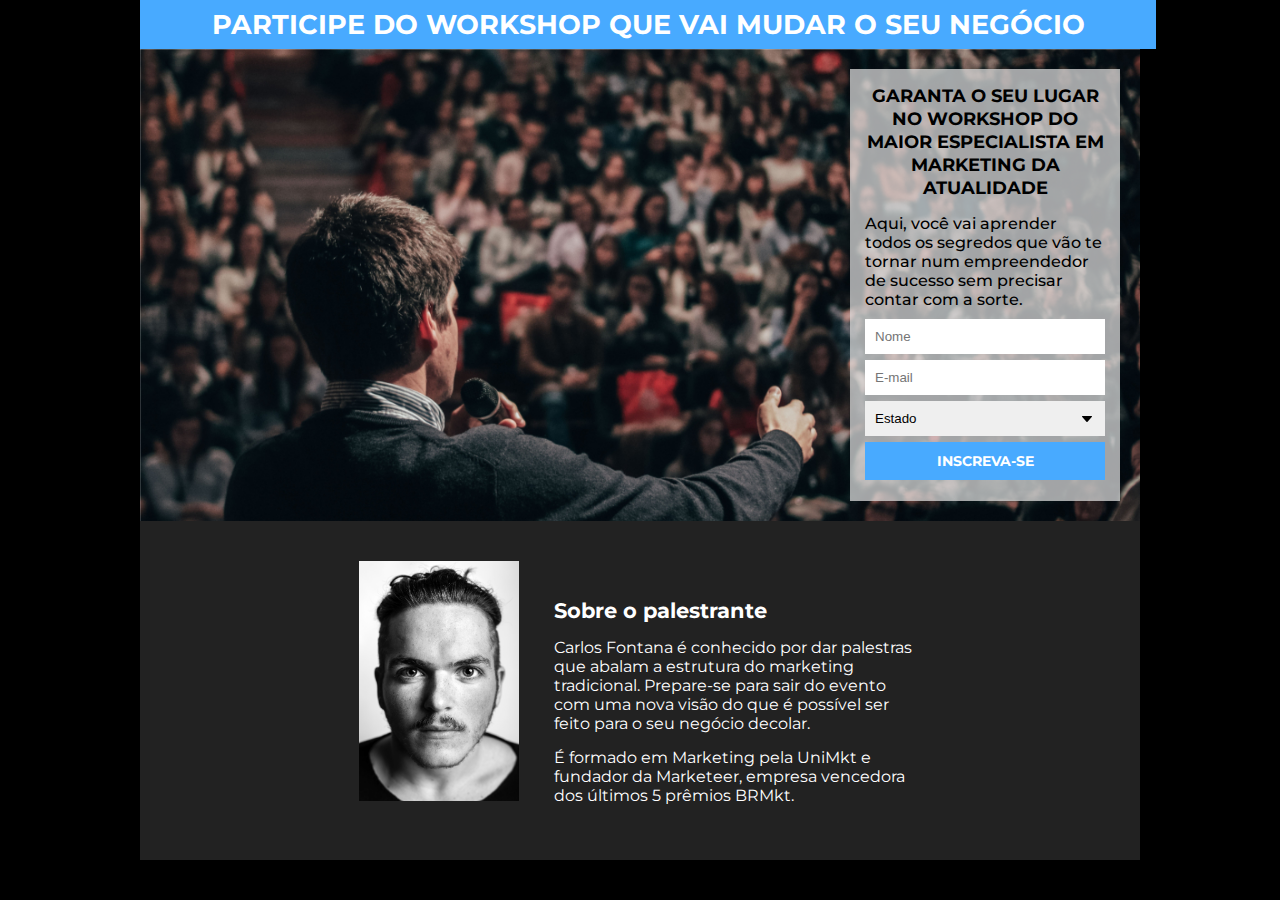
<file: capture-page/index.html>
<!DOCTYPE html>
<html lang="en">
<head>
    <meta charset="UTF-8">
    <meta http-equiv="X-UA-Compatible" content="IE=edge">
    <meta name="viewport" content="width=device-width, initial-scale=1.0">

    
    <link rel="stylesheet" type="text/css" href="./css/style.css">
    <link href="https://fonts.googleapis.com/css2?family=Montserrat:wght@300;400;500;600;700&display=swap" rel="stylesheet">


    <link rel="icon" href="./assets/images/ico.png" type="image/png">
    <title>Workshop</title>
</head>
<body>

    <div class="container">
        <header>
            <h1 class="title">PARTICIPE DO WORKSHOP QUE VAI MUDAR O SEU NEGÓCIO</h1>
        </header>
        <section>
            <div class="formContainer">
                
                <h2>Garanta o seu lugar no workshop do
                    maior especialista em Marketing da atualidade</h2>
                <p>Aqui, você vai aprender todos os segredos que vão te 
                    tornar num empreendedor de sucesso sem precisar contar com a sorte.</p>
                <form method="post" 
                    action="https://hotmail.us1.list-manage.com/subscribe/post?u=8a3a2895aa85dad66f96906a5&amp;id=e1b6324c0b" 
                    id="mc-embedded-subscribe-form" name="mc-embedded-subscribe-form" class="validate" target="_blank" novalidate>
                    <input id="name" type="text" name="NAME" placeholder="Nome">
                    <input id="email" type="text" name="EMAIL" placeholder="E-mail">
                    <select name="PLACE">
                        <option selected disabled style="display: none;">Estado</option>
                        <option value="es">Espírito Santo</option>
                        <option value="mg">Minas Gerais</option>
                        <option value="rj">Rio de Janeiro</option>
                        <option value="sp">São Paulo</option>
                    </select>

                    <!-- real people should not fill this in and expect good things - do not remove this or risk form bot signups-->
                    <div style="position: absolute; left: -5000px;" aria-hidden="true"><input type="text" name="b_8a3a2895aa85dad66f96906a5_e1b6324c0b" tabindex="-1" value=""></div>
                    <input type="submit" value="INSCREVA-SE">
                </form>
            </div>
        </section>
        <footer>
            <img class="about" src="./assets/images/face.jpg" />
            <div class="description">
                <h3>Sobre o palestrante</h3>
                <p>Carlos Fontana é conhecido por dar palestras que abalam a estrutura do marketing tradicional.
                    Prepare-se para sair do evento com uma nova visão do que é possível ser feito para o seu negócio decolar.</p>
                <p>É formado em Marketing pela UniMkt e fundador da Marketeer, empresa vencedora dos últimos 5 prêmios BRMkt.</p>
            </div>
        </footer>
    </div>
</body>
</html>
</file>
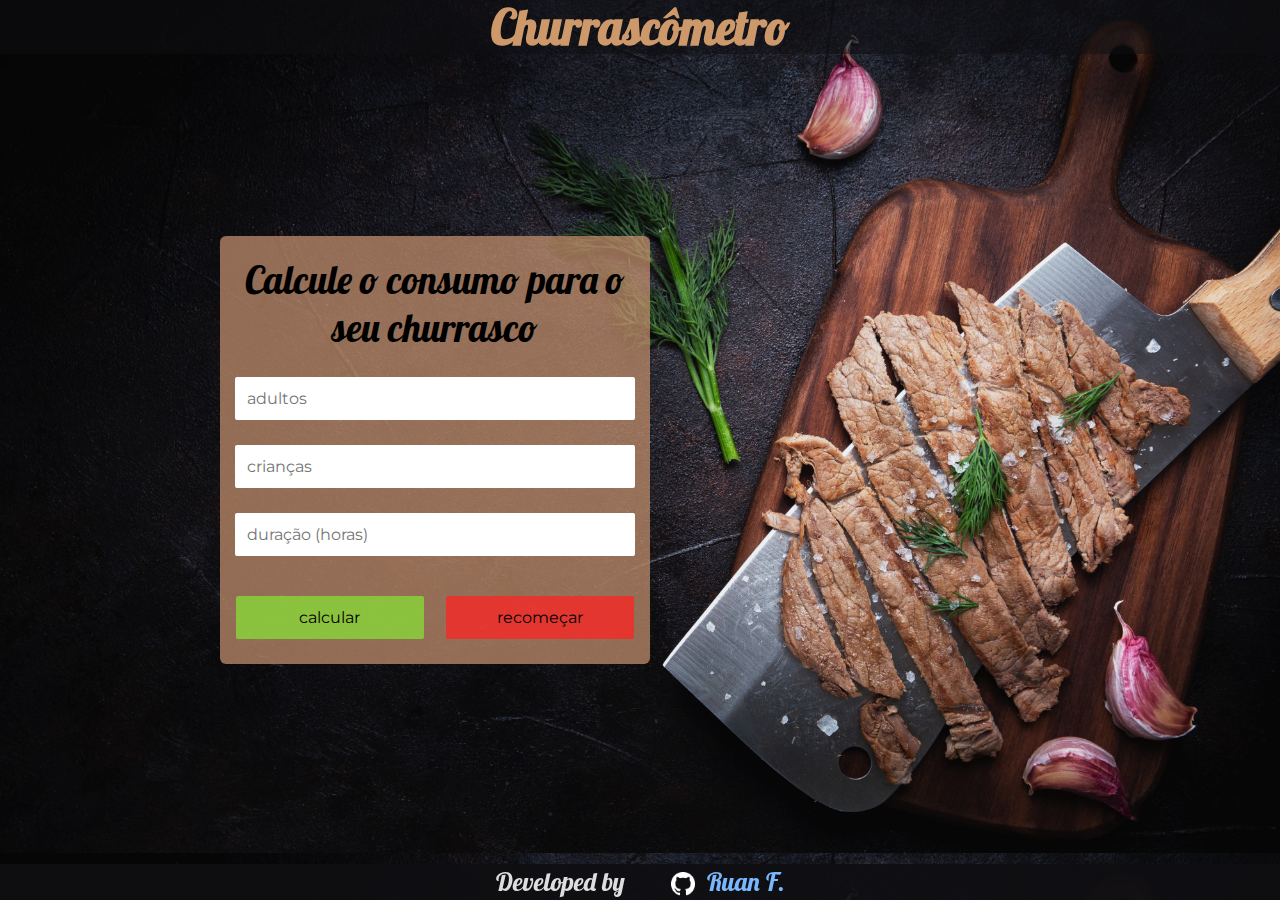
<file: churrascometro/index.html>
<!DOCTYPE html>
<html lang="en">
<head>
    <meta charset="UTF-8">
    <meta http-equiv="X-UA-Compatible" content="IE=edge">
    <meta name="viewport" content="width=device-width, initial-scale=1.0">

    <!-- Import Montserrat -->
    <link rel="stylesheet" type="text/css" href="./css/style.css">
    <link href="https://fonts.googleapis.com/css2?family=Montserrat:wght@300;400;500;600;700&display=swap" rel="stylesheet">

    <!-- Import Lobster -->
    <link rel="preconnect" href="https://fonts.gstatic.com">
    <link href="https://fonts.googleapis.com/css2?family=Lobster&display=swap" rel="stylesheet">
    
    <link rel="stylesheet" href="./css/style.css">

    <script src></script>
    
    <title>🍖 Churrascômetro 🍖</title>
</head>
<body>

    <header>
        <h1>
            Churrascômetro
        </h1>
    </header>

    <main>
        <div class="container">
            <h1>Calcule o consumo para o seu churrasco</h1>
            <input type="number" name="adultos" id="adultos" placeholder="adultos">
            <input type="number" name="criancas" id="criancas" placeholder="crianças">
            <input type="number" name="duracao" id="duracao" placeholder="duração (horas)">
            <button type="button" name="calcular" id="calcular" onclick="calcular()">calcular</button>
            <button type="button" name="reset" id="reset" onclick="reset()">recomeçar</button>
                
            <div id="calculo">
                    
            </div>
        </div>
    </main>

    <footer>
        <p>
            Developed by 
            <a href="https://github.com/ruanrf">
                <img src="./assets/images/GitHub-Mark-Light-32px.png">
                Ruan F.
            </a>
        </p>
    </footer>
            
    <script src="./scripts/script.js" />
    
</body>
</html>
</file>
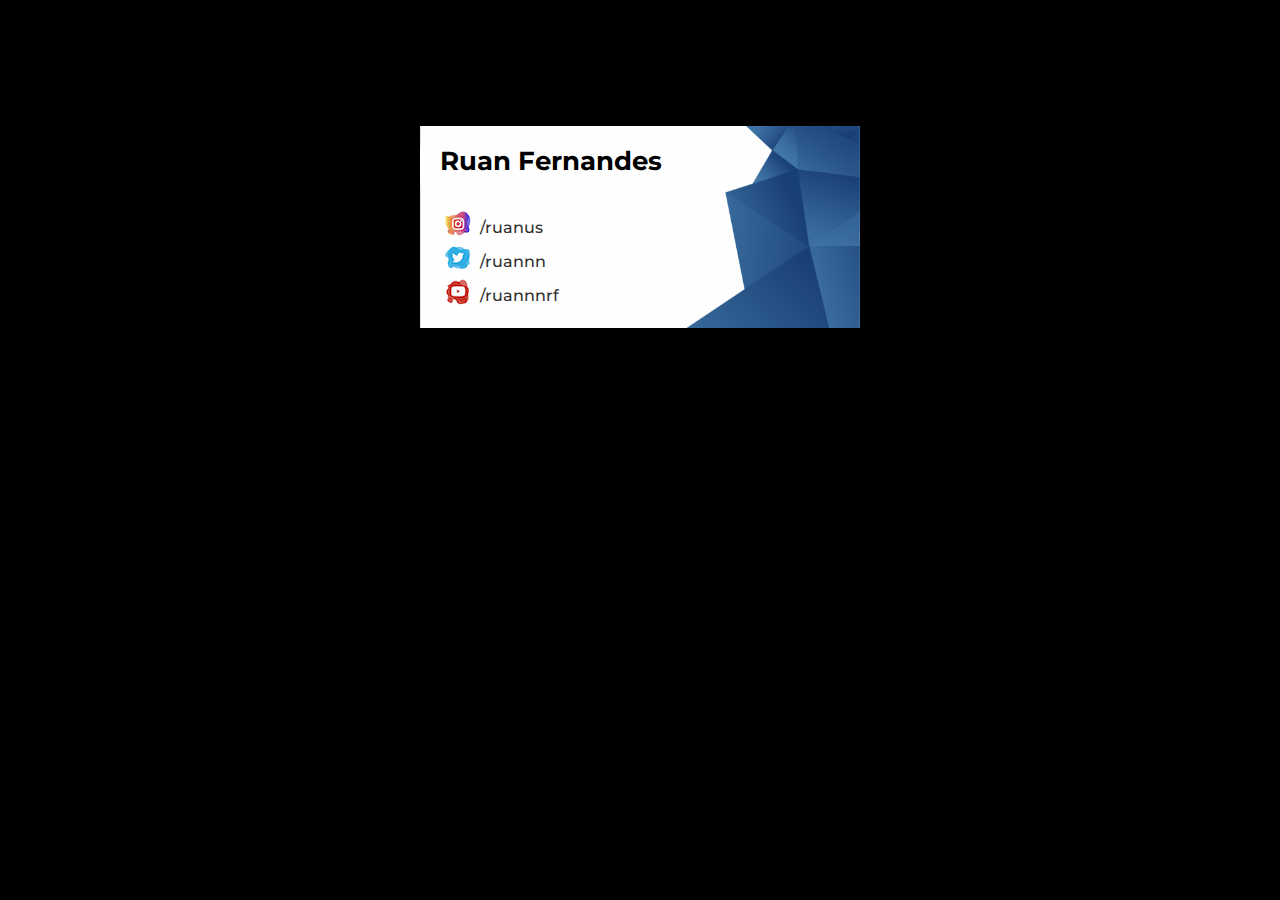
<file: challenges/cartao-visita/index.html>
<!DOCTYPE html>
<html lang="pt">
    <head>
        <meta charset="UTF-8">
        <meta http-equiv="X-UA-Compatible" content="IE=edge">
        <meta name="viewport" content="width=device-width, initial-scale=1.0">

        <link rel="stylesheet" href="./styles/style.css">
        <link href="https://fonts.googleapis.com/css2?family=Montserrat:wght@300;400;500;600;700&display=swap" rel="stylesheet">

        <title>Ruan Fernandes</title>

    </head>

    <body>
        <div class="container">
            <h1>Ruan Fernandes</h1>

            <ul>
                <li class="instagram">
                    <a href="https://www.instagram.com/ruanus">
                        /ruanus
                    </a>
                </li>

                <li class="twitter">
                    <a href="https://www.twitter.com/ruannn">
                        /ruannn
                    </a>
                </li>

                <li class="youtube">
                    <a href="https://www.youtube.com/channel/UCl-b1v41MtdUxaUNFy6V-EA">  
                        /ruannnrf
                    </a>
                </li>
            </ul>
        </div>
    </body>
</html>
</file>
<file: capture-page/css/style.css>
* {
    margin: 0;
    padding: 0;
}

body {
    font: 18px Montserrat, sans-serif;
    background-color: black;
}

header {
    background-color: #48aaff;
    color: white;

    text-align: center;
    padding: 8px;
    width: 100%;
}

section {
    font: 500 1rem Montserrat, sans-serif;
    background-image: url(../assets/images/people.jpg);
    background-size: cover;
    overflow: hidden;

    padding: 20px;
}

h2 {
    text-transform: uppercase;
    margin-bottom: 15px;
    font-size: 1.15rem;
    text-align: center;
}

p {
    margin-bottom: 10px;
    font-size: 1rem;
}

input, select {
    width: 100%;
    box-sizing: border-box;
    border: none;
    padding: 10px;
    margin-bottom: 6px
}

input[type="submit"] {
    color: white;
    background-color: #48aaff;
    font: 700 .9rem Montserrat, sans-serif;
}

input[type="submit"]:hover {
    background-color: #4888bb;
    transition: .1s;
}

select {
    -moz-appearance: none;
    -webkit-appearance: none;
    appearance: none;

    background-image: url(../assets/images/arrow.jpg);
    background-repeat: no-repeat;
    background-position: calc(100% - 10px) center;
}

h3 {
    color: white;
}

footer {
    background-color: #222222;
    padding: 40px;
    text-align: center;
}

.container {
    max-width: 1000px;
    margin: auto;
}

.title {
    font: 700 1.7rem Montserrat, sans-serif;
}

.formContainer {
    background-color: #ddddddbb;
    
    max-width: 240px;    
    padding: 15px;
    float: right;
}

.about {
    width: 160px;
}

.description {
    color: white;
    display: inline-block;
    max-width: 40%;
    margin-left: 30px;
    text-align: left;
}

.description p, .description h3 {
    margin-bottom: 15px;
}
</file>
<file: churrascometro/css/style.css>
* {
    margin: 0;
    padding: 0;
}

body {
    font: 18px Lobster;

    background-image: url(../assets/images/background_alt.jpg);
    background-size: cover;
    overflow: hidden;
}

header {
    background-color: #0f0f1288;

    display: flex;
    justify-content: center;
    align-items: center;
    text-align: center;

    position: fixed;
    left: 0;
    top: 0;
    width: 100vw;
    height: 6vh;
}

header h1 {
    margin: 0;
    padding: 3px;
    
    font-size: 3rem;
    color: #CD996B;
}

main {
    margin: 15vh 0 15vh 0;
}

.container {
    position: absolute;
    top: 50%;
    -ms-transform: translateY(-50%);
    transform: translateY(-50%);

    max-width: 400px;
    background-color: #c38F6Dbb;
    margin: 0 0 0 220px;
    padding: 15px;
    border-radius: 6px;

    text-align: center;
}

main h1 {
    font: 2.4rem Lobster;
    
    text-align: center;
    margin: 5px 0 25px 0;
}

input {
    display: block;
    box-sizing: border-box;

    width: 100%;
    padding: 12px;
    margin: 0 0 25px 0;

    border: none;   
    border-radius: 2px; 
    
    font-size: 16px;
    font-family: Montserrat;
}

button {
    display: inline-block;

    width: 47.2%;
    padding: 12px;
    margin: 0 0 25px 0;

    border: none;   
    border-radius: 2px; 
    
    font-size: 16px;
    font-family: Montserrat;
}

button[name="submit"], button[name="reset"] {
    font-size: 16px;
    font-family: Montserrat;

    width: 47%;
    display: inline-block;

    margin: 15px 0 10px 0;
}  

#calcular {
    background-color: #88E135bb;
    margin: 0 4.5% 0 0;
}

#calcular:hover {
    transition: 300ms;
    background-color: #66AA28;
}

#reset {
    background-color: #ff2222bb;
}

#reset:hover {
    transition: 300ms;
    background-color: #D71C1C;
}

footer {
    background-color: #0f0f12ee;

    display: flex;
    justify-content: center;
    align-items: center;
    text-align: center;

    position: fixed;
    bottom: 0;
    left: 0;
    width: 100vw;
    height: 4vh;
}

footer p {
    font-size: 1.6rem;
    color: #dedede;

    margin: 0;
    padding: 3px;
    
    vertical-align: middle;
}

footer img {
    width: 24px;
    padding: 0 0 3px 0;
    margin: 0 6px 0 40px;
    vertical-align: middle;
}

a {
    text-decoration: none;
    color: #79B8FF;
}

/* Remove arrows from input when == number */
/* Chrome, Safari, Edge, Opera */
input::-webkit-outer-spin-button,
input::-webkit-inner-spin-button {
  -webkit-appearance: none;
  margin: 0;
}

/* Firefox */
input[type=number] {
  -moz-appearance: textfield;
}
</file>
<file: challenges/cartao-visita/styles/style.css>
body {
    background-color: black;
}

h1 {
    font-size: 26px;
    font-weight: 700;

    padding: 0 0 15px 0;
}

.container {
    width: 400px;
    height: 200px;

    font: 1em "Montserrat", sans-serif;
    font-weight: 500;
    
    background-image: url(../assets/background.png);
    background-size: cover;

    padding: 1px 20px;
    margin: auto;
    margin-top: 10%;
}

a {
    text-decoration: none; 
    color: #323232;       
}

a:visited {
    text-decoration: none;
    color: #323232;
}

li a {
    vertical-align: super;
}

.instagram {
    list-style: url(../assets/Insta.png);
}

.twitter {
    list-style: url(../assets/Twitter.png);
}

.youtube {
    list-style: url(../assets/Youtube.png);
}
</file>
